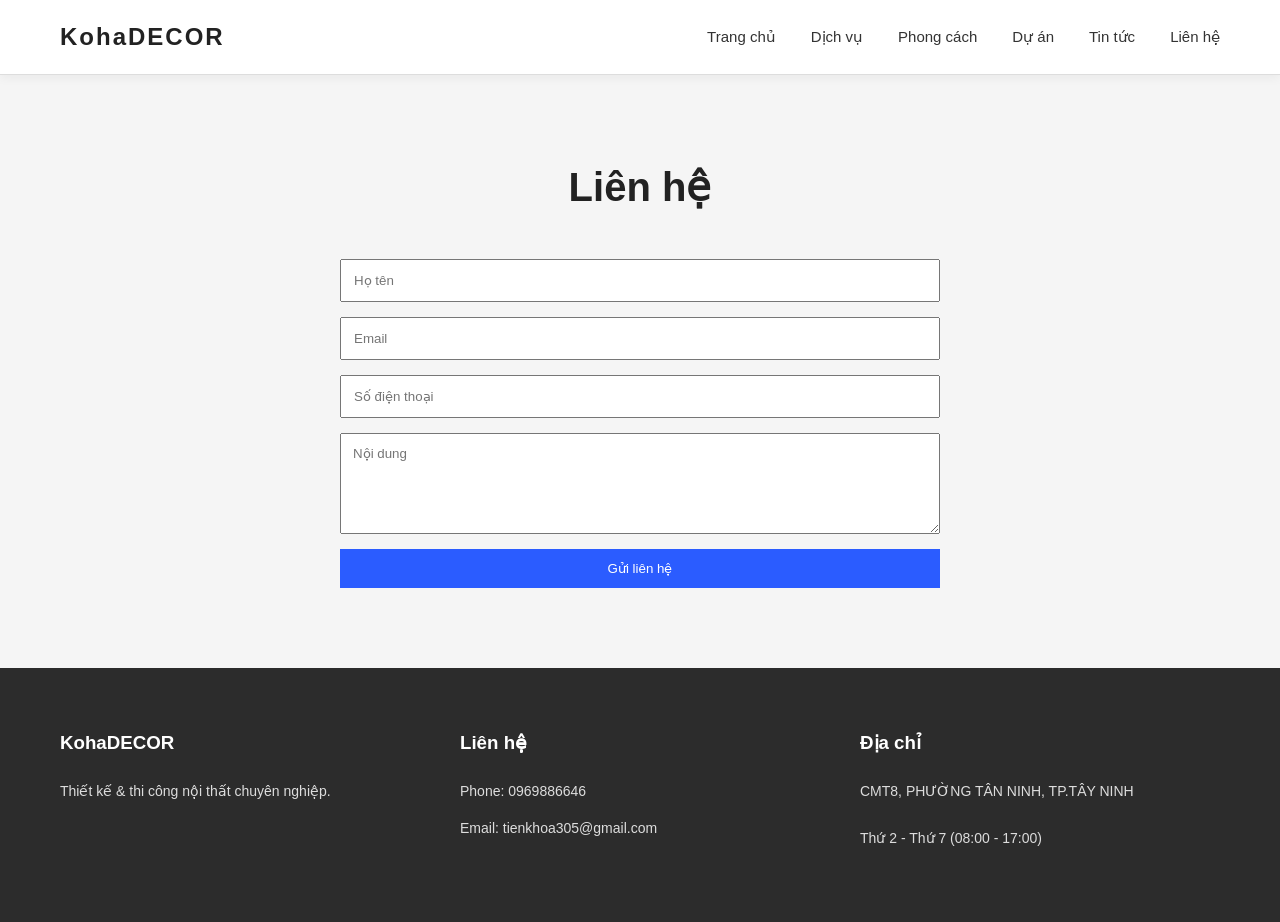
<file: thietkeweb_lp_kohadecor/contact.html>
<!DOCTYPE html>
<html lang="vi">
<head>
<meta charset="UTF-8">
<title>Liên hệ - KOHA DECOR</title>
<link rel="stylesheet" href="style.css">
</head>

<body>

<header>
<div class="container nav">

<a href="index.html" class="logo">KohaDECOR</a>

<div class="menu-toggle" onclick="toggleMenu()">☰</div>

<ul class="menu">
<li><a href="index.html">Trang chủ</a></li>
<li><a href="services.html">Dịch vụ</a></li>
<li><a href="styles.html">Phong cách</a></li>
<li><a href="projects.html">Dự án</a></li>
<li><a href="news.html">Tin tức</a></li>
<li><a href="contact.html">Liên hệ</a></li>
</ul>

</div>
</header>


<section class="services">

<div class="container">

<h2>Liên hệ</h2>

<form style="max-width:600px;margin:auto;margin-top:40px;display:flex;flex-direction:column;gap:15px;">
<!-- input điền thông tin khách hàng cần liên hệ vào ô trống-->
<input type="text" placeholder="Họ tên" style="padding:12px"> 

<input type="email" placeholder="Email" style="padding:12px">

<input type="text" placeholder="Số điện thoại" style="padding:12px">

<textarea placeholder="Nội dung" rows="5" style="padding:12px"></textarea>

<button style="padding:12px;background:#2b5cff;color:white;border:none;">Gửi liên hệ</button> <!--nút gửi-->

</form>

</div>

</section>
<footer>

<div class="footer-grid container">

<div>
<h3>KohaDECOR</h3>
<p>Thiết kế & thi công nội thất chuyên nghiệp.</p>
</div>

<div>
<h3>Liên hệ</h3>
<p>Phone: 0969886646</p>
<p>Email: tienkhoa305@gmail.com</p>
</div>

<div>
<h3>Địa chỉ</h3>
<p>CMT8, PHƯỜNG TÂN NINH, TP.TÂY NINH<p>
<p>Thứ 2 - Thứ 7 (08:00 - 17:00)</p>  
</p>
</div>

</div>

</footer>


<script src="script.js"></script>

</body>
</html>
</file>
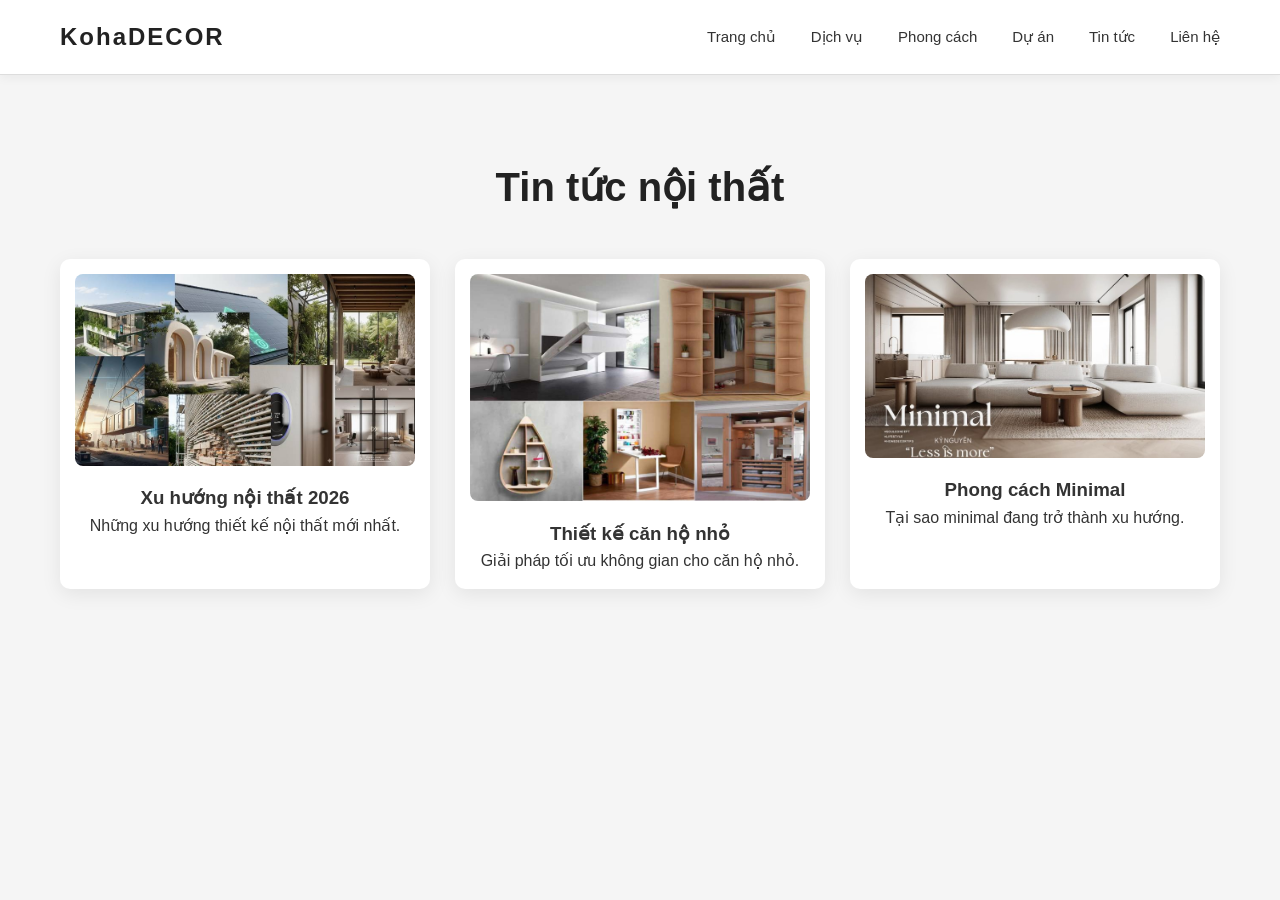
<file: thietkeweb_lp_kohadecor/news.html>
<!DOCTYPE html>
<html lang="vi">
<head>
<meta charset="UTF-8">
<title>Tin tức - KOHADECOR</title>
<link rel="stylesheet" href="style.css">
</head>

<body>

<header>
<div class="container nav">

<a href="index.html" class="logo">KohaDECOR</a>

<div class="menu-toggle" onclick="toggleMenu()">☰</div>

<ul class="menu">
<li><a href="index.html">Trang chủ</a></li>
<li><a href="services.html">Dịch vụ</a></li>
<li><a href="styles.html">Phong cách</a></li>
<li><a href="projects.html">Dự án</a></li>
<li><a href="news.html">Tin tức</a></li>
<li><a href="contact.html">Liên hệ</a></li>
</ul>

</div>
</header>


<section class="services">

<div class="container">

<h2>Tin tức nội thất</h2>

<div class="service-grid">

<div class="card">
<img src="images/new1.jpg">
<h3>Xu hướng nội thất 2026</h3>
<p>Những xu hướng thiết kế nội thất mới nhất.</p>
</div>

<div class="card">
<img src="images/new2.jpg">
<h3>Thiết kế căn hộ nhỏ</h3>
<p>Giải pháp tối ưu không gian cho căn hộ nhỏ.</p>
</div>

<div class="card">
<img src="images/new3.jpg">
<h3>Phong cách Minimal</h3>
<p>Tại sao minimal đang trở thành xu hướng.</p>
</div>

</div>

</div>

</section>

<script src="script.js"></script>

</body>
</html>
</file>
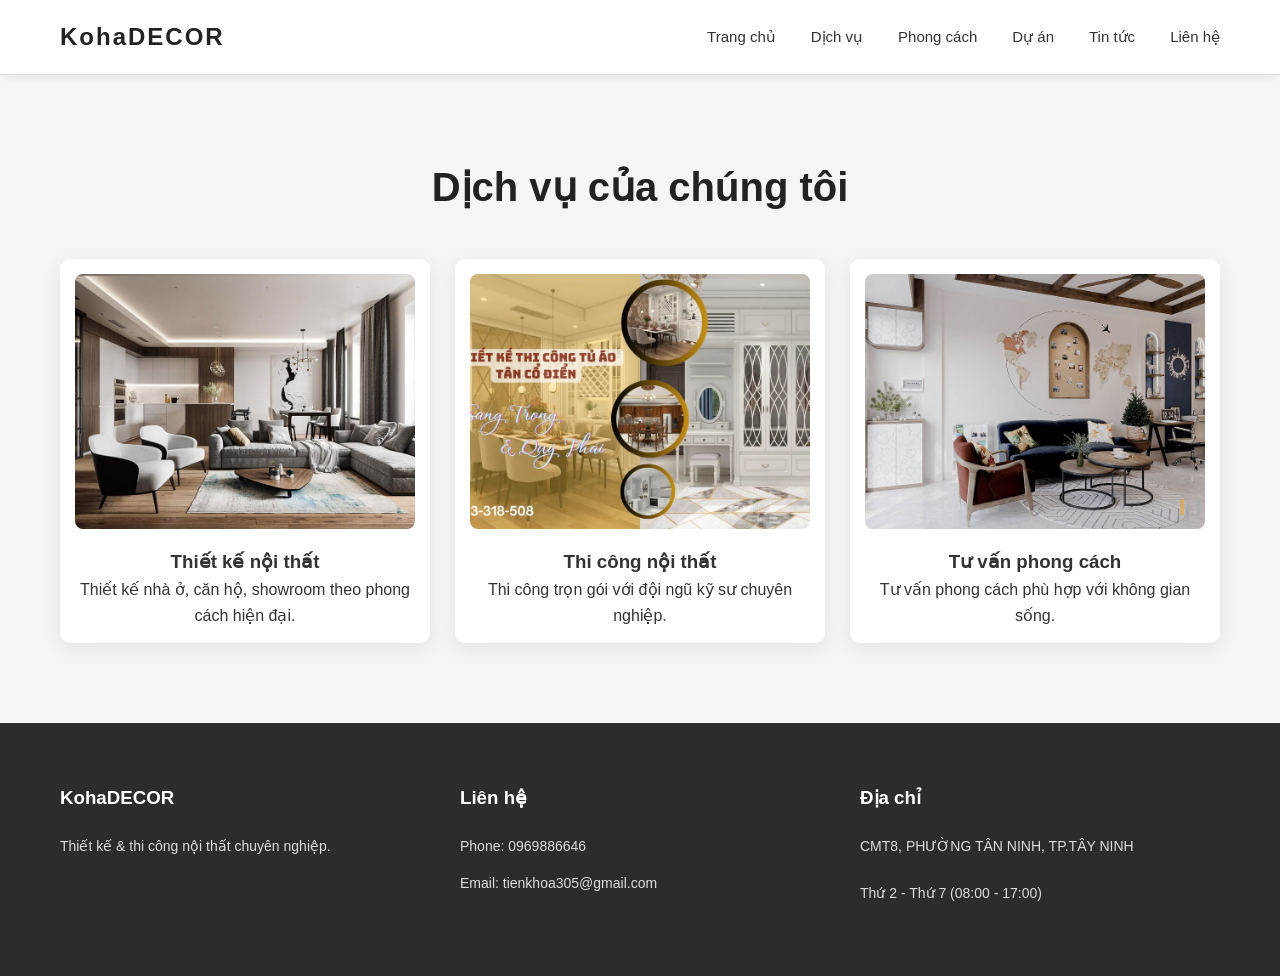
<file: thietkeweb_lp_kohadecor/services.html>
<!DOCTYPE html>
<html lang="vi">
<head>
<meta charset="UTF-8">
<title>Dịch vụ - KOHADECOR</title>
<link rel="stylesheet" href="style.css">
</head>

<body>

<header>
<div class="container nav">

<a href="index.html" class="logo">KohaDECOR</a>

<div class="menu-toggle" onclick="toggleMenu()">☰</div>

<ul class="menu">
<li><a href="index.html">Trang chủ</a></li>
<li><a href="services.html">Dịch vụ</a></li>
<li><a href="styles.html">Phong cách</a></li>
<li><a href="projects.html">Dự án</a></li>
<li><a href="news.html">Tin tức</a></li>
<li><a href="contact.html">Liên hệ</a></li>
</ul>

</div>
</header>


<section class="services">
<div class="container">

<h2>Dịch vụ của chúng tôi</h2>

<div class="service-grid">

<div class="card">
<img src="images/a.jpg">
<h3>Thiết kế nội thất</h3>
<p>Thiết kế nhà ở, căn hộ, showroom theo phong cách hiện đại.</p>
</div>

<div class="card">
<img src="images/b.jpg">
<h3>Thi công nội thất</h3>
<p>Thi công trọn gói với đội ngũ kỹ sư chuyên nghiệp.</p>
</div>

<div class="card">
<img src="images/c.jpg">
<h3>Tư vấn phong cách</h3>
<p>Tư vấn phong cách phù hợp với không gian sống.</p>
</div>

</div>

</div>
</section>


<footer>

<div class="footer-grid container">

<div>
<h3>KohaDECOR</h3>
<p>Thiết kế & thi công nội thất chuyên nghiệp.</p>
</div>

<div>
<h3>Liên hệ</h3>
<p>Phone: 0969886646</p>
<p>Email: tienkhoa305@gmail.com</p>
</div>

<div>
<h3>Địa chỉ</h3>
<p>CMT8, PHƯỜNG TÂN NINH, TP.TÂY NINH<p>
<p>Thứ 2 - Thứ 7 (08:00 - 17:00)</p>  
</p>
</div>

</div>

</footer>

<script src="script.js"></script>

</body>
</html>
</file>
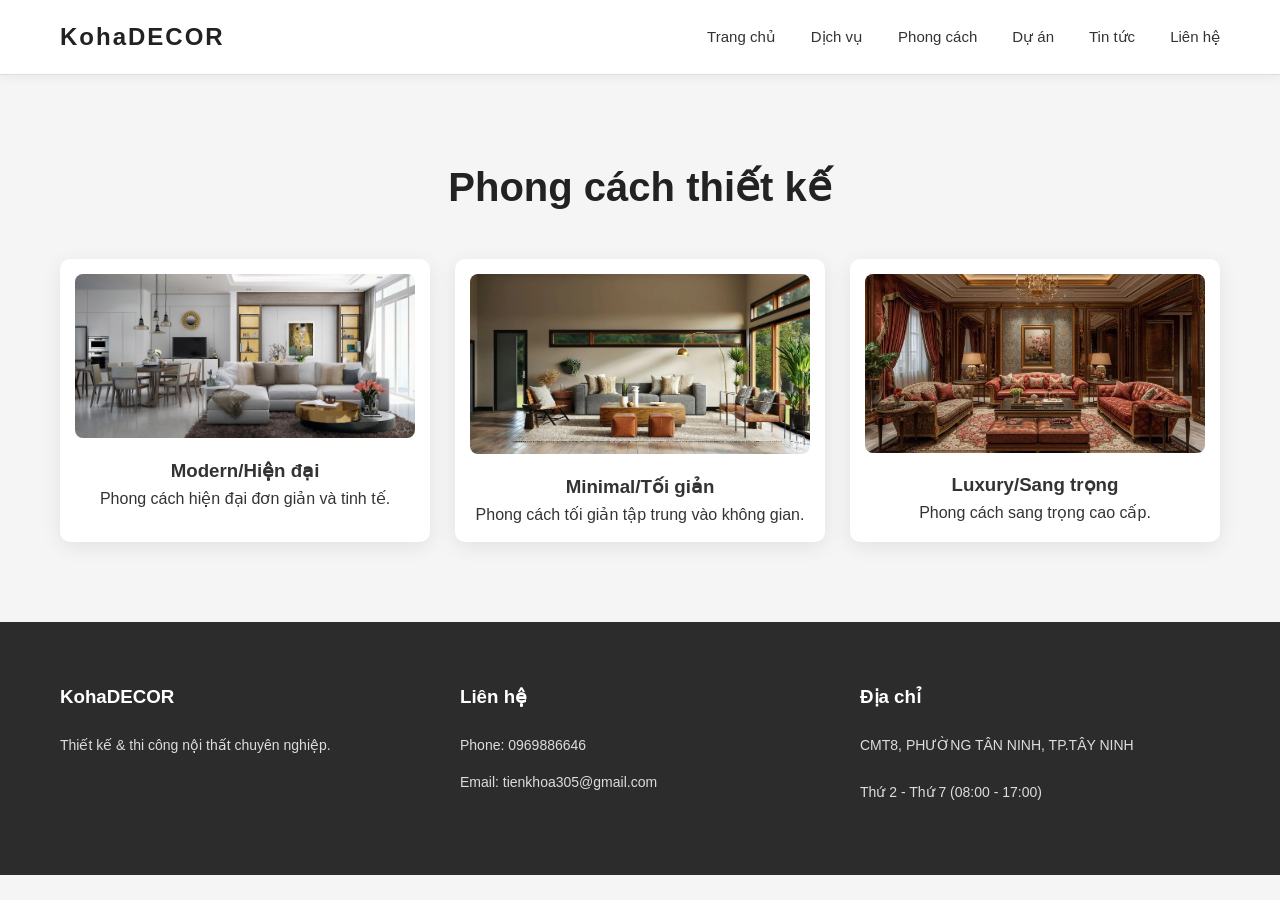
<file: thietkeweb_lp_kohadecor/styles.html>
<!DOCTYPE html>
<html lang="vi">
<head>
<meta charset="UTF-8">
<title>Phong cách - KOHADECOR</title>
<link rel="stylesheet" href="style.css">
</head>

<body>

<header>
<div class="container nav">

<a href="index.html" class="logo">KohaDECOR</a>

<div class="menu-toggle" onclick="toggleMenu()">☰</div>

<ul class="menu">
<li><a href="index.html">Trang chủ</a></li>
<li><a href="services.html">Dịch vụ</a></li>
<li><a href="styles.html">Phong cách</a></li>
<li><a href="projects.html">Dự án</a></li>
<li><a href="news.html">Tin tức</a></li>
<li><a href="contact.html">Liên hệ</a></li>
</ul>

</div>
</header>


<section class="services">
<div class="container">

<h2>Phong cách thiết kế</h2>

<div class="service-grid">

<div class="card">
<img src="images/a1.jpg">
<h3>Modern/Hiện đại</h3>
<p>Phong cách hiện đại đơn giản và tinh tế.</p>
</div>

<div class="card">
<img src="images/a2.jpg">
<h3>Minimal/Tối giản</h3>
<p>Phong cách tối giản tập trung vào không gian.</p>
</div>

<div class="card">
<img src="images/a3.jpg">
<h3>Luxury/Sang trọng</h3>
<p>Phong cách sang trọng cao cấp.</p>
</div>

</div>

</div>
</section>
<footer>

<div class="footer-grid container">

<div>
<h3>KohaDECOR</h3>
<p>Thiết kế & thi công nội thất chuyên nghiệp.</p>
</div>

<div>
<h3>Liên hệ</h3>
<p>Phone: 0969886646</p>
<p>Email: tienkhoa305@gmail.com</p>
</div>

<div>
<h3>Địa chỉ</h3>
<p>CMT8, PHƯỜNG TÂN NINH, TP.TÂY NINH<p>
<p>Thứ 2 - Thứ 7 (08:00 - 17:00)</p>  
</p>
</div>

</div>

</footer>


<script src="script.js"></script>

</body>
</html>
</file>
<file: thietkeweb_lp_kohadecor/style.css>
/* RESET */

*{ /*áp dụng CSS cho tất cả phần tử trong trang */
margin:0;
padding:0;
box-sizing:border-box;
font-family:Arial, sans-serif; /*định dạng văn bản tron trang */
}

ul,ol{
list-style:none;
}

a{ /* áp dụng cho thẻ trong trang*/
text-decoration:none;
color:inherit;
}

/* BODY */

body{
background:#f5f5f5;         /*màu nền của web*/
color:#333;             /* màu chữ*/
line-height:1.6;            /*khoảng cách giữa các vban */
}

.container{ 
max-width:1200px;           /* chiều rộng max*/
margin:auto;            /* tự động căn giữa*/
padding:0 20px;
}

/* HEADER */

header{
background:white;               /* màu nền*/
padding:18px 0;                  /* khoảng cách chiều cao*/
position:sticky;
top:0;                          /* ghim trên cùng*/
z-index:1000;
border-bottom:1px solid #ddd;    /* thêm đường kẻ dưới header*/
box-shadow:0 3px 10px rgba(0,0,0,0.05);
}

.nav{
display:flex;
justify-content:space-between;
align-items:center;
}

.logo{
font-size:24px;         /* kích thước chữ*/
font-weight:bold;       /* chữ đậm*/
letter-spacing:2px;
color:#222;
}
.logo{ /*hiệu ứng logo*/
cursor:pointer;
transition:0.3s;
}

.logo:hover{
color:#2b5cff;
}

/* MENU */

.menu{
display:flex;           /*menu nằm ngang */
gap:35px;               /* khioarng cách*/
}

.menu a{
font-size:15px;
color:#333;
transition:.3s;                 /* hiệu ứng chuyển động*/
position:relative;              /* hiệu ứng line dưới chữ*/
}

.menu a:hover{
color:#2b5cff;
}
/*đưa chuột đổi màu chữ */
/* underline animation */

.menu a::after{
content:"";
position:absolute;
left:0;
bottom:-6px;
width:0;
height:2px;
background:#2b5cff;
transition:.3s;
}

.menu a:hover::after{
width:100%;
}

/* MOBILE BUTTON */

.menu-toggle{
display:none;
font-size:28px;
cursor:pointer;
}

/* BANNER */

.banner{
height:100vh;
}

.swiper-slide{
display:flex;                       /*flexbox*/
align-items:center;
justify-content:flex-start;
padding-left:120px;
background-size:cover;               /*background phủ hết trang*/
background-position:center;          /*canh giữa*/
}

.slide1{
background:url(images/banner.jpg) center/cover;
}

.slide2{
background:url(images/project.jpg) center/cover;
}

.banner-text{
text-align:left;                    /*căn trái*/
color:white;
background:rgba(0,0,0,0.35);       /*nền đen mờ*/
padding:30px;
border-radius:10px;                 /*bo goc*/
}

.banner h1{
font-size:50px;
margin-top:10px;
}

.banner button{
margin-top:20px;                 /*khoảng cách*/
padding:12px 25px;
background:#2b5cff;
border:none;                       /*viền*/
color:white;
cursor:pointer;                 /* định dạng con trỏ chuột*/
border-radius:5px;               /*bo góc*/
transition:.3s;
}

.banner button:hover{
background:#1d45d8;
}
/* BUTTON DU AN */

.btn-project{
margin-top:20px;
padding:14px 30px;
background:#2b5cff;
color:white;
border:none;
border-radius:6px;
font-size:16px;
font-weight:600;
cursor:pointer;
transition:0.3s;
letter-spacing:0.5px;  /* độ giản của chữ*/
}

.btn-project:hover{
background:#1d45d8;
transform:translateY(-2px);
box-shadow:0 6px 20px rgba(0,0,0,0.2);
}
/* INTRO IMAGE */

.intro-image{
width:100vw;
margin-left:calc(-50vw + 50%);
padding:30px 0;
text-align:center;
position:relative;
overflow:hidden;        /* xử lí nội dung bị tràn ra khỏi khung*/
}

/* ảnh nền mờ phía sau */

.intro-image::before{
content:"";
position:absolute;
top:0;
left:0;
width:100%;
height:100%;

background:url("images/a.jpg") center/cover no-repeat;

opacity:0.20;                 /* độ mờ */
z-index:0;
}

/* nội dung nằm trên */

.intro-container{
position:relative;
z-index:2;              /* chiều sâu , chỉ hoạt động khi đi kèm position*/
}
.intro-image h2::after{
content:"";
display:block;
width:150px;
height:2px;
background:#151516;
margin:10px auto;
}


.intro-image p{
font-size:20px;
line-height:1.8;
max-width:700px;
margin:auto;
color:#555;
}

.intro-image img{
width:100%;
height:500px;
object-fit:cover; /* cắt ảnh để vừa khung*/
display:block;
}

/* SECTION */

section{
padding:80px 0;
text-align:center;
}

section h2{
font-size:40px;
margin-bottom:10px;
color:#222;
}

/* SERVICES */

.service-grid{
display:grid;
grid-template-columns:repeat(3,1fr);        /* thông số các cột bằng nhau*/
gap:25px;
margin-top:40px;
}

.card{
background:white;
padding:15px;
border-radius:10px;
transition:.3s;
box-shadow:0 5px 20px rgba(0,0,0,0.08);                       /* đổ bóng*/
}

.card img{
width:100%;
border-radius:8px;
margin-bottom:10px;
}

.card:hover{
transform:translateY(-8px);
box-shadow:0 12px 30px rgba(0,0,0,0.12);
}

/* PROCESS */

.process{
position:relative;
background:white;
overflow:hidden;
}
.process::before{
content:"";
position:absolute;
top:0;
left:0;
width:100%;
height:100%;

background:url("images/new3.jpg") center/cover no-repeat;

opacity:0.15; /* chỉnh độ mờ */
z-index:0;
}
.process *{
position:relative;
z-index:2;
}
.steps{
display:flex;
justify-content:center;
gap:25px;
flex-wrap:wrap;             /*xuống dòng khi thiếu chỗ*/
margin-top:40px;
}

.step{
width:120px;
height:120px;
background:#2b5cff;
color:white;

display:flex;
align-items:center;
justify-content:center;

text-align:center;
font-size:14px;
line-height:1.4;

border-radius:50%;
padding:10px;

box-shadow:0 8px 20px rgba(0,0,0,0.15);
transition:0.3s;
}

.step:hover{
transform:scale(1.05);
background:#1d45d8;
}

/* PROJECT */

.filter{
margin-top:20px;
}

.filter button{
padding:8px 20px;
margin:5px;
border:none;
background:#2b5cff;
color:white;
cursor:pointer;
border-radius:4px;
transition:.3s;
}

.filter button:hover{
background:#1d45d8;
}

.project-grid{
display:grid;
grid-template-columns:repeat(4,1fr);
gap:15px;
margin-top:30px;
}

.project-grid img{
width:100%;
border-radius:8px;
cursor:pointer;
transition:.4s;
}

.project-grid img:hover{
transform:scale(1.05);
opacity:.9;
}

/* CLIENT */

.clients{
background:#fafafa;
}

.client-logos{
display:flex;
justify-content:center;
gap:40px;
flex-wrap:wrap;
margin-top:40px;
}

.client-logos img{
height:65px;
opacity:.7;
filter:grayscale(100%);
transition:.3s;
}

.client-logos img:hover{
filter:none;
transform:scale(1.1);
}

/* FOOTER */

footer{
background:#2c2c2c;
padding:60px 0;
color:white;
}

.footer-grid{
display:grid;
grid-template-columns:repeat(3,1fr);
gap:40px;
align-items:flex-start;
}

.footer-grid div{
display:flex;
flex-direction:column;
align-items:flex-start; /* sửa từ center -> flex-start */
}

.footer-grid h3{
margin-bottom:10px;
}

.footer-grid p{
max-width:420px;
line-height:1.9;
text-align:justify;
margin-top:10px;
font-size:14px;
color:#ddd;
}
.footer-grid img{
margin-bottom:15px;
}
/* TABLET */ /*Thông số phù hợp dành cho các loại máy tính*/

@media(max-width:900px){

.service-grid{
grid-template-columns:1fr 1fr;
}

.project-grid{
grid-template-columns:repeat(2,1fr);
}

.footer-grid{
grid-template-columns:1fr;
text-align:center;
}

}

/* MOBILE */
/*thông số cho điện thoại*/
@media(max-width:768px){

.menu-toggle{
display:block;
}

.menu{
display:none;
flex-direction:column;
position:absolute;
top:60px;
right:0;
background:white;
width:220px;
padding:20px;
gap:20px;
border-radius:6px;
box-shadow:0 10px 30px rgba(0,0,0,.2);
}

.menu.active{
display:flex;
}

.banner h1{
font-size:32px;
}

.project-grid{
grid-template-columns:1fr;
}

.service-grid{
grid-template-columns:1fr;
}

}
</file>
